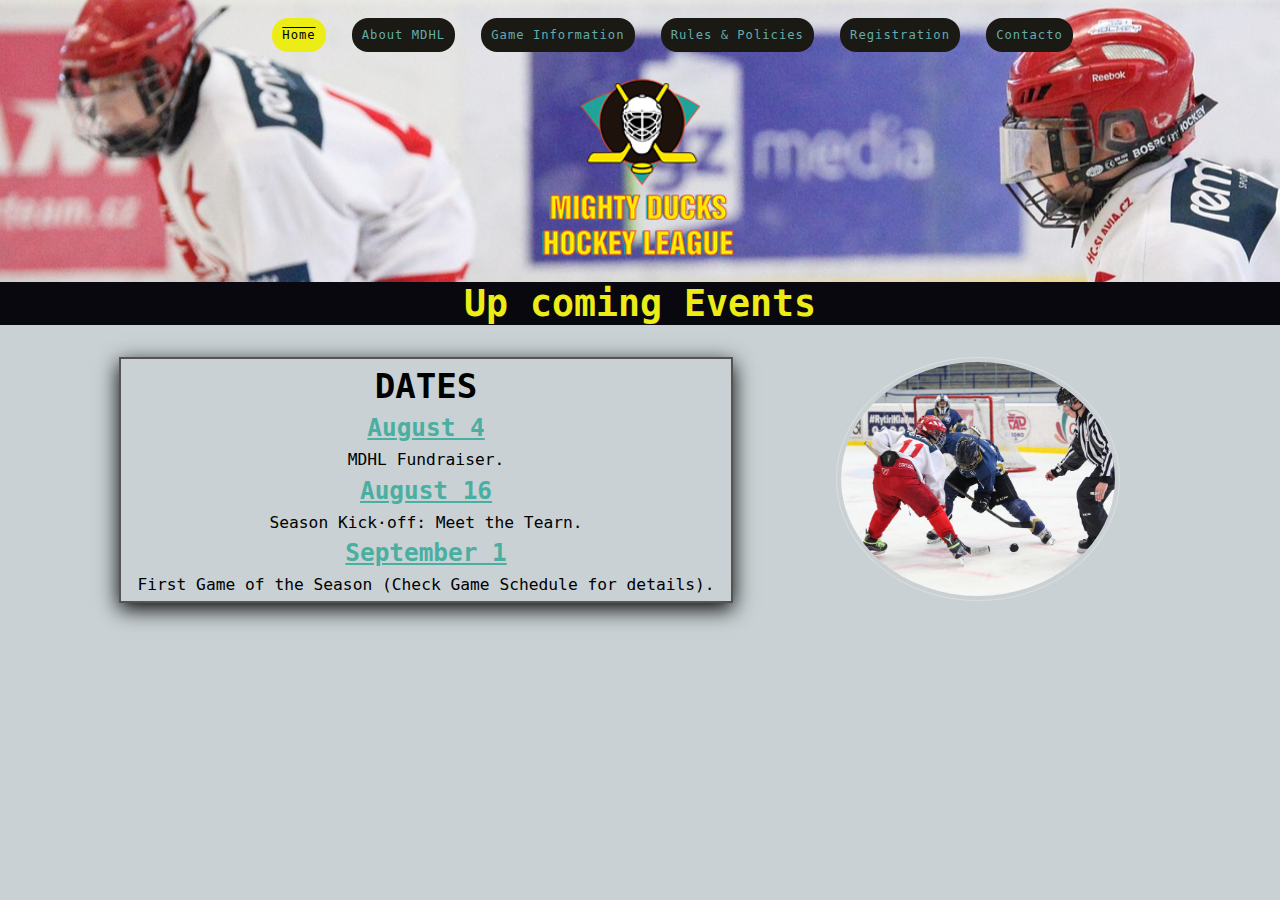
<file: index.html>
<!DOCTYPE html>
<html lang="en">
  <head>
    <meta charset="UTF-8" />
    <meta http-equiv="X-UA-Compatible" content="IE=edge" />
    <meta name="viewport" content="width=device-width, initial-scale=1.0" />
    <title>Home MDHL</title>
    <link rel="stylesheet" href="./styles/mdhl_3.css" />
  </head>
  <body>
    <header>
        <nav class="menu">
          <ul>
            <li><a href="index.html" id="actual">Home</a></li>
            <li><a href="about.html">About MDHL</a></li>
            <li><a href="gameInformation.html">Game Information</a></li>
            <li><a href="rules.html" >Rules & Policies</a></li>
            <li><a href="formulario.html">Registration</a></li>
            <li><a href="Contact.html">Contacto</a></li>
          </ul>
        </nav>
      <img id="logo" src="./assets/Logo_Mighty_ducks-01.png" alt="logo MDHL" />
    </header>
    <div class="subTitle">
      <h2>Up coming Events</h2>
    </div>

    <div class="container">
      <div id="index3">
        <section>
          <h3>DATES</h3>
          <article>
            <h4>August 4</h4>
            <p>MDHL Fundraiser.</p>
          </article>
          <article>
            <h4>August 16</h4>
            <p>Season Kick·off: Meet the Tearn.</p>
          </article>
          <article>
            <h4>September 1</h4>
            <p>First Game of the Season (Check Game Schedule for details).</p>
          </article>
        </section>
        <div class="imgIndex css3None">
          <img src="assets/portada2.jpg" alt="juego" />
        </div>
      </div>
    </div>
  </body>
</html>
</file>
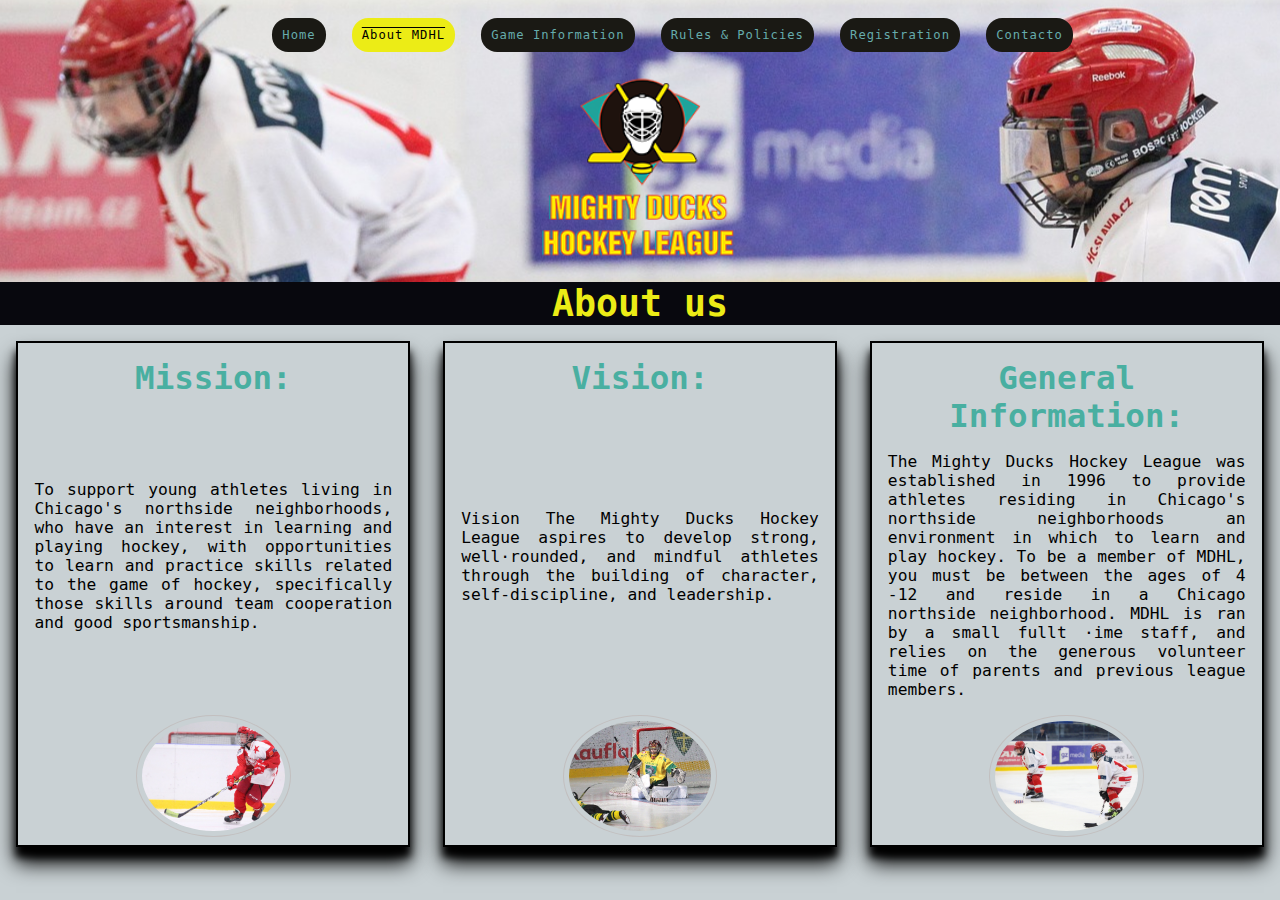
<file: about.html>
<!DOCTYPE html>
<html lang="en">
  <head>
    <meta charset="UTF-8" />
    <meta http-equiv="X-UA-Compatible" content="IE=edge" />
    <meta name="viewport" content="width=device-width, initial-scale=1.0" />
    <title>About MDHL</title>
    <link rel="stylesheet" href="./styles/mdhl_3.css" />
  </head>
  <body>
    <header>
      <nav class="menu">
        <ul>
          <li><a href="Index.html">Home</a></li>
          <li><a href="About.html" id="actual">About MDHL</a></li>
          <li><a href="gameInformation.html">Game Information</a></li>
          <li><a href="rules.html">Rules & Policies</a></li>
          <li><a href="formulario.html">Registration</a></li>
          <li><a href="Contact.html">Contacto</a></li>
        </ul>
      </nav>

      <img id="logo" src="./assets/Logo_Mighty_ducks-01.png" alt="logo MDHL" />
    </header>
    <div class="subTitle">
      <h2>About us</h2>
    </div>
    <div class="container">
      <main id="aboutUs">
        <div class="textoCss3">
          <h3>Mission:</h3>
          <p class="textoAbout">
            To support young athletes living in Chicago's northside
            neighborhoods, who have an interest in learning and playing hockey,
            with opportunities to learn and practice skills related to the game
            of hockey, specifically those skills around team cooperation and
            good sportsmanship.
          </p>
          <img
            class="imgAbout css3None"
            src="./assets/hockey_2.jpg"
            alt="jugador"
          />
        </div>
        <div class="textoCss3">
          <h3>Vision:</h3>
          <p class="textoAbout">
            Vision The Mighty Ducks Hockey League aspires to develop strong,
            well·rounded, and mindful athletes through the building of
            character, self-discipline, and leadership.
          </p>
          <img
            class="imgAbout css3None"
            src="./assets/foto_portada1.jpg"
            alt="jugador"
          />
        </div>
        <div class="textoCss3">
          <h3>General Information:</h3>
          <p class="textoAbout">
            The Mighty Ducks Hockey League was established in 1996 to provide
            athletes residing in Chicago's northside neighborhoods an
            environment in which to learn and play hockey. To be a member of
            MDHL, you must be between the ages of 4 -12 and reside in a Chicago
            northside neighborhood. MDHL is ran by a small fullt ·ime staff, and
            relies on the generous volunteer time of parents and previous league
            members.
          </p>
          <img
            class="imgAbout css3None"
            src="./assets/hockey_3.jpg"
            alt="jugador"
          />
        </div>
      </main>
    </div>
  </body>
</html>
</file>
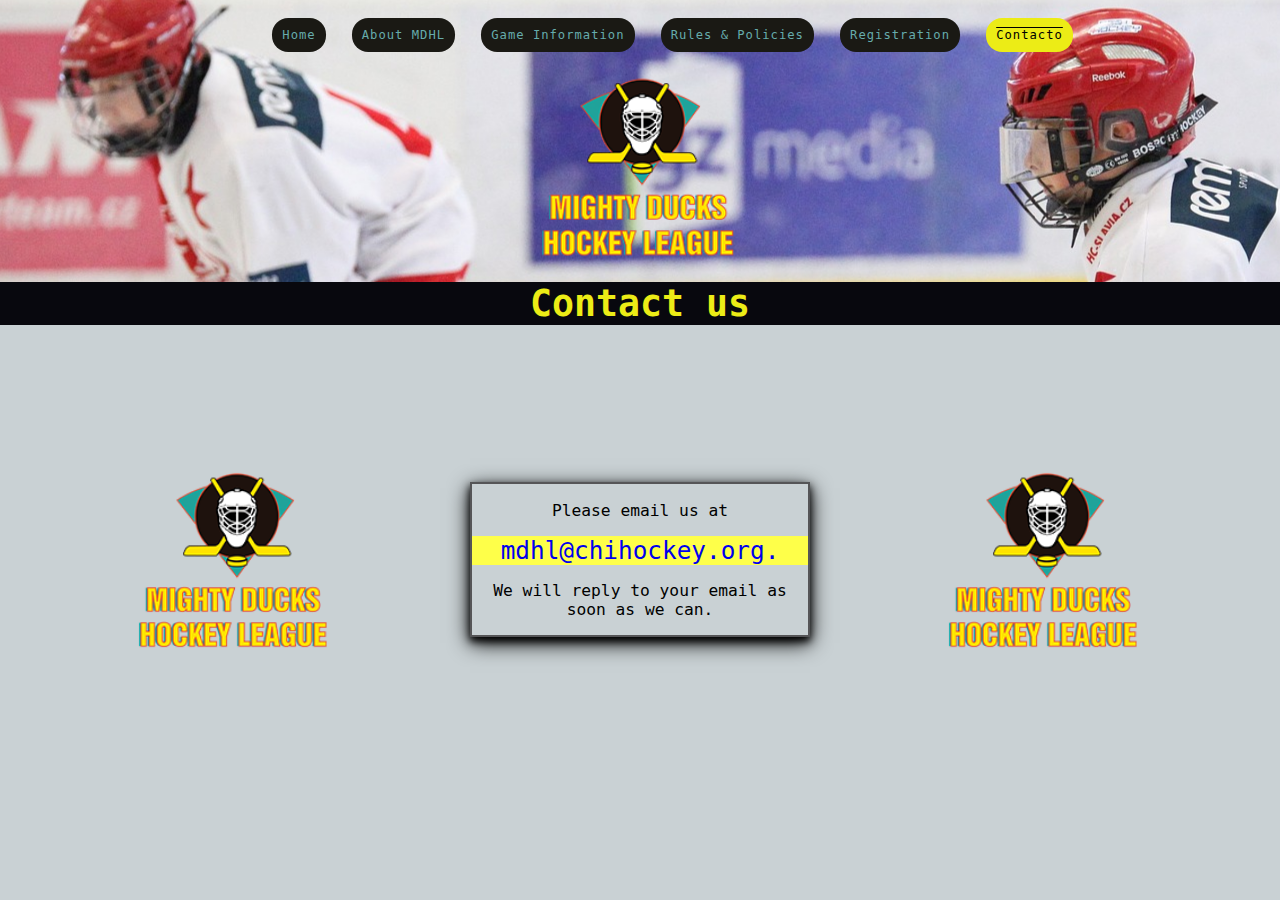
<file: contact.html>
<!DOCTYPE html>
<html lang="en">
  <head>
    <meta charset="UTF-8" />
    <meta http-equiv="X-UA-Compatible" content="IE=edge" />
    <meta name="viewport" content="width=device-width, initial-scale=1.0" />
    <title>Contact MDHL</title>
    <link rel="stylesheet" href="./styles/mdhl_3.css" />
  </head>
  <body>
    <header>
      <nav class="menu">
        <ul>
          <li><a href="index.html">Home</a></li>
          <li><a href="about.html">About MDHL</a></li>
          <li><a href="gameInformation.html">Game Information</a></li>
          <li><a href="rules.html">Rules & Policies</a></li>
          <li><a href="formulario.html">Registration</a></li>
          <li><a href="Contact.html" id="actual">Contacto</a></li>
        </ul>
      </nav>

      <img id="logo" src="./assets/Logo_Mighty_ducks-01.png" alt="logo MDHL" />
    </header>
    <div class="subTitle">
      <h2>Contact us</h2>
    </div>
    
      <div class="containerContac">
        <img
          class="imgContacto"
          src="./assets/Logo_Mighty_ducks-01.png"
          alt="logo"
        />
        <main class="contacto">
          <p>Please email us at</p>
          <a href="mailto:mdhl@chihockey.org. ">mdhl@chihockey.org.</a>
          <p>We will reply to your email as soon as we can.</p>
        </main>
        <img
          class="imgContacto"
          src="./assets/Logo_Mighty_ducks-01.png"
          alt="logo"
        />
      </div>
    
  </body>
</html>
</file>
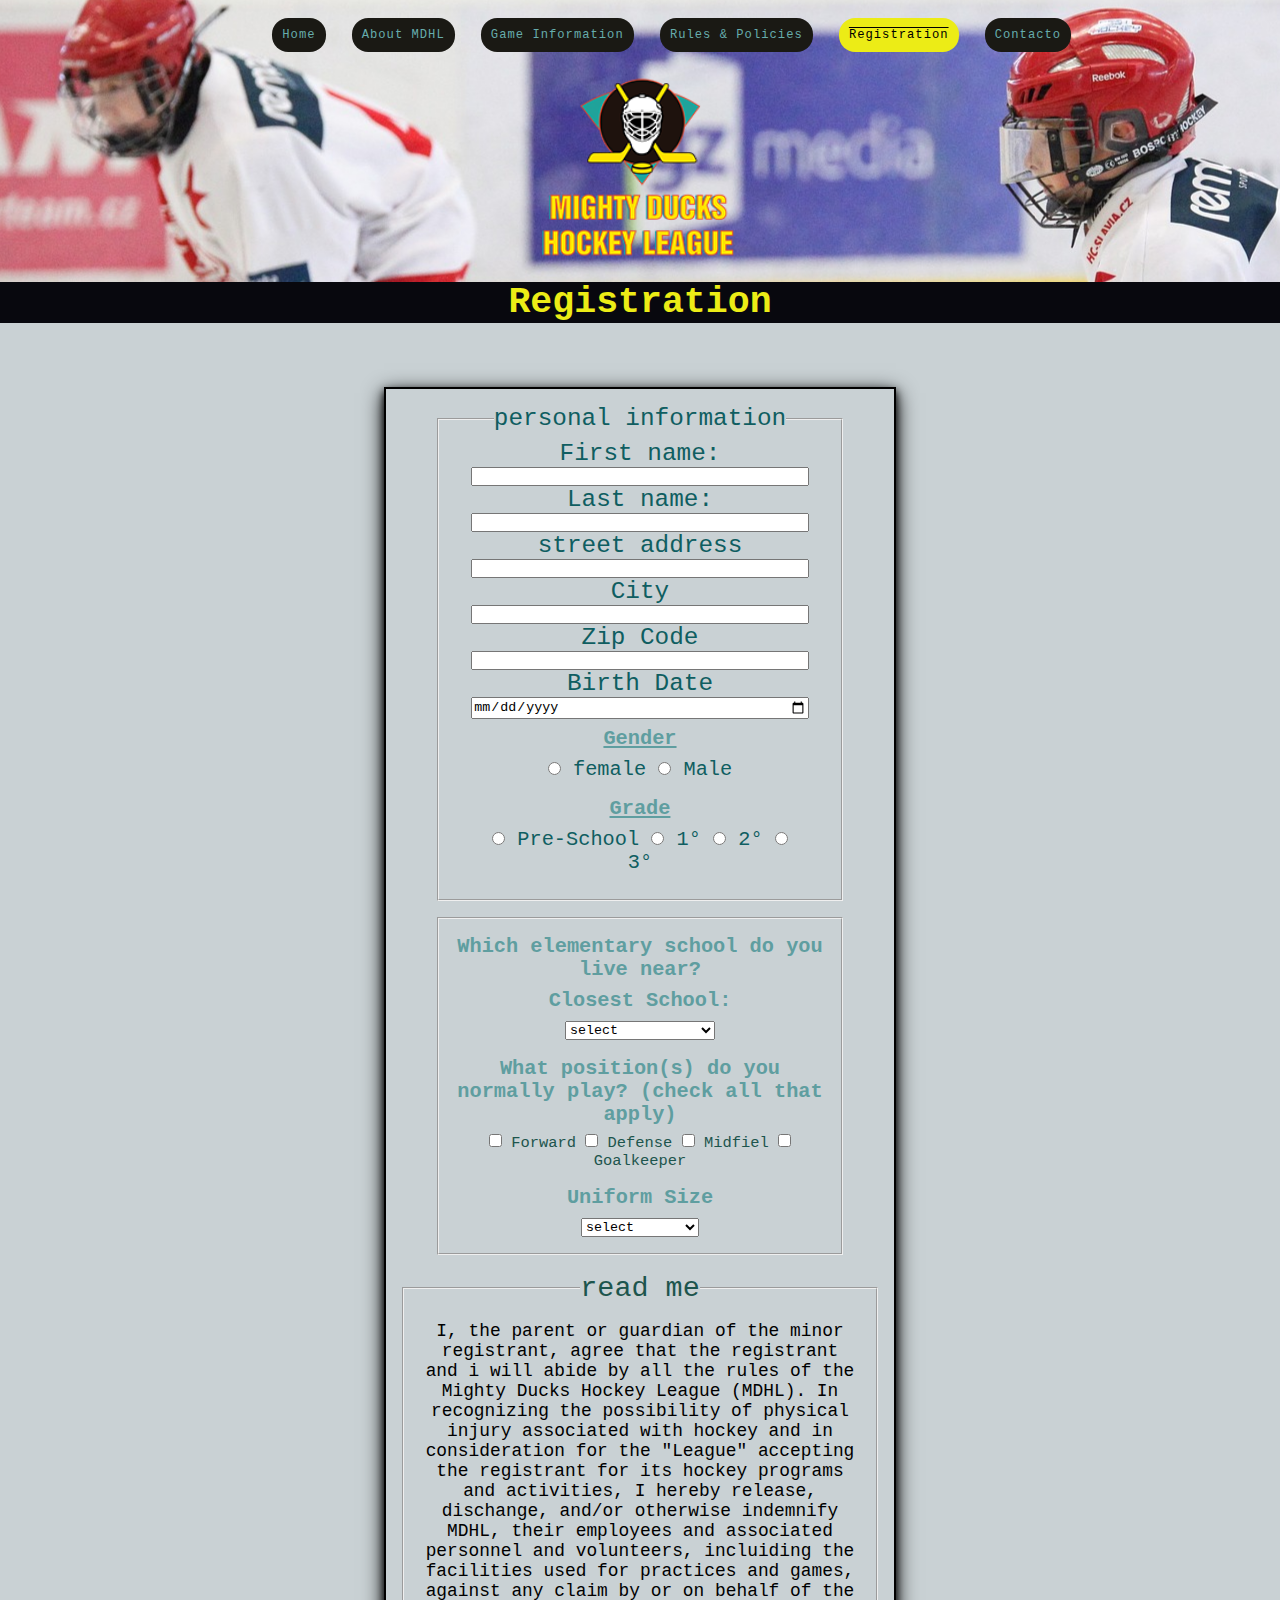
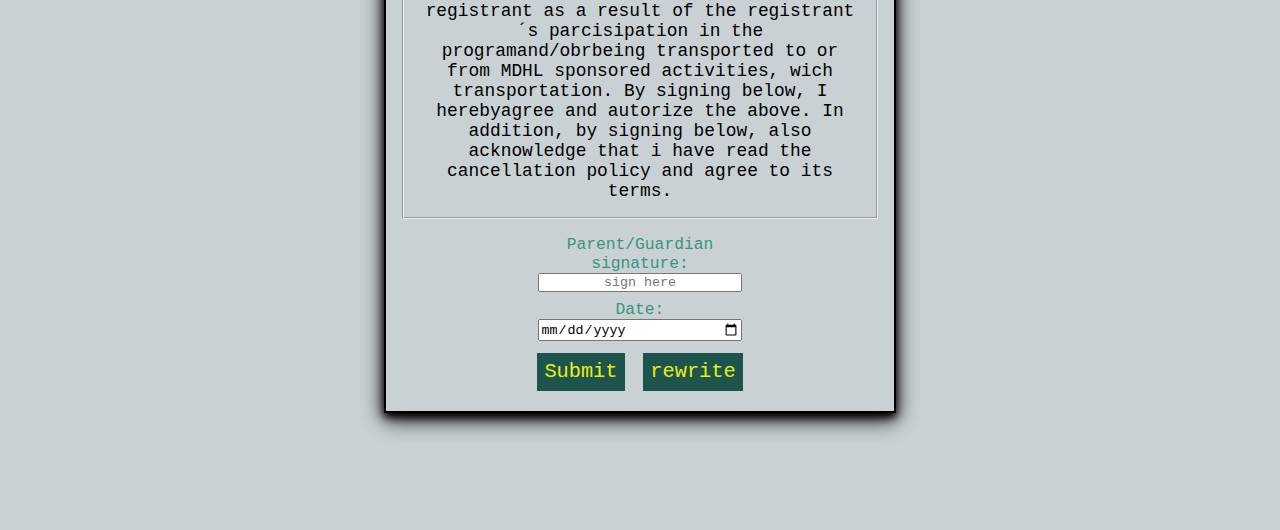
<file: formulario.html>
<!DOCTYPE html>
<html lang="en">
  <head>
    <meta charset="UTF-8" />
    <meta http-equiv="X-UA-Compatible" content="IE=edge" />
    <meta name="viewport" content="width=device-width, initial-scale=1.0" />
    <title>Formulario</title>
    <link rel="stylesheet" href="./styles/mdhl_3.css" />
  </head>
  <body>
    <header>
      <nav class="menu">
        <ul>
          <li><a href="index.html">Home</a></li>
          <li><a href="about.html">About MDHL</a></li>
          <li><a href="gameInformation.html">Game Information</a></li>
          <li><a href="rules.html">Rules & Policies</a></li>
          <li><a href="formulario.html" id="actual">Registration</a></li>
          <li><a href="Contact.html">Contacto</a></li>
        </ul>
      </nav>
      <img id="logo" src="./assets/Logo_Mighty_ducks-01.png" alt="logo MDHL" />
    </header>
    <div class="subTitle">
      <h2>Registration</h2>
    </div>

    <form action="show_data.html" id="formlario" method="GET">
      
        <fieldset class="infoP">
          <legend>personal information</legend>
        <label for="fname">First name:</label>
        <input type="text" id="fname" name="fname" required />
        <label for="lName">Last name:</label>
        <input type="text" id="lName" name="lName" required />
        <label for="direccion">street address</label>
        <input type="text" id="direccion" name="direccion" required />
        <label for="city">City</label>
        <input type="text" id="city" name="city" />
        <label for="zipCode">Zip Code</label>
        <input type="number" id="zipCode" name="zipCode"  required/>
        <label for="birthDate">Birth Date</label>
        <input type="date" id="birthDate" name="birthDate" required />
      
      <div class="gender">
        <h5>Gender</h5>
        <input type="radio" id="female" name="gender" value="Female" />
        <label for="female">female</label>
        <input type="radio" id="male" name="gender" value="Male" />
        <label for="male">Male</label>
      </div>
      <div class="grade">
        <h5>Grade</h5>
        <input type="radio" id="pre" name="grade" value="pre" />
        <label for="pre">Pre-School</label>
        <input type="radio" id="1" name="grade" value="uno" />
        <label for="1">1°</label>
        <input type="radio" id="2" name="grade" value="dos" />
        <label for="2">2°</label>
        <input type="radio" id="3" name="grade" value="tres" />
        <label for="3">3°</label>
      </div>
    </fieldset>
    <fieldset class="infoG">
      <h3>Which elementary school do you live near?</h3>
      <div class="city">
        <h3>Closest School:</h3>
        <select name="city" id="City" required>
          <option value="">select</option>
          <option value="aj">AJ Katzenmaiel</option>
          <option value="gren">Greenbay</option>
          <option value="hAy">Howard A Yearger</option>
          <option value="mPh">Marjorie P Hart</option>
          <option value="nE">North Elementary</option>
          <option value="sE">South Elementary</option>
        </select>
      </div>

      <div class="posicion">
        <h3>What position(s) do you normally play? (check all that apply)</h3>
        <input type="checkbox" name="position" id="position1" value="forward">
        <label for="position1">Forward</label>
        <input type="checkbox" name="position" id="position2" value="defense">
        <label for="position2">Defense</label>
        <input type="checkbox" name="position" id="position3" value="midfiel" >
        <label for="position3">Midfiel</label>
        <input type="checkbox" name="position" id="position4" value="goalKeeper">
        <label for="position4">Goalkeeper</label>
      </div>
      <div class="talle">
        <h3>Uniform Size</h3>
        <select name="Talle" required>
          <option value="">select</option>
          <option value="Youth_Small">Youth Small</option>
          <option value="Youth_Medium">Youth Medium</option>
          <option value="Youth_Large">Youth Large</option>
          <option value="Small">Small</option>
          <option value="Medium">Medium</option>
          <option value="Large">Large</option>
          <option value="Extra_Large">Extra-Large</option>
        </select>
      </div>
    </fieldset>
      <fieldset class="autori">
      <legend>read me</legend>
        <p>
        I, the parent or guardian of the minor registrant, agree that the
        registrant and i will abide by all the rules of the Mighty Ducks Hockey
        League (MDHL). In recognizing the possibility of physical injury
        associated with hockey and in consideration for the "League" accepting
        the registrant for its hockey programs and activities, I hereby release,
        dischange, and/or otherwise indemnify MDHL, their employees and
        associated personnel and volunteers, incluiding the facilities used for
        practices and games, against any claim by or on behalf of the registrant
        as a result of the registrant´s parcisipation in the programand/obrbeing
        transported to or from MDHL sponsored activities, wich transportation.
        By signing below, I herebyagree and autorize the above. In addition, by
        signing below, also acknowledge that i have read the cancellation policy
        and agree to its terms.
      </p>
      
    </fieldset>
      <div class="autorizacion">
        <label for="firma">Parent/Guardian signature:</label>
        <input type="text" id="firma" name="Firma" placeholder="sign here"  required/>
        <label for="fecha">Date: </label>
        <input type="date" name="fecha" id="fecha"  required/>
      </div>
      <div class="boton">
      <input type="submit" value="Submit">
      <input type="reset" value="rewrite">
    </div>
  
    </form>
  </body>
</html>
</file>
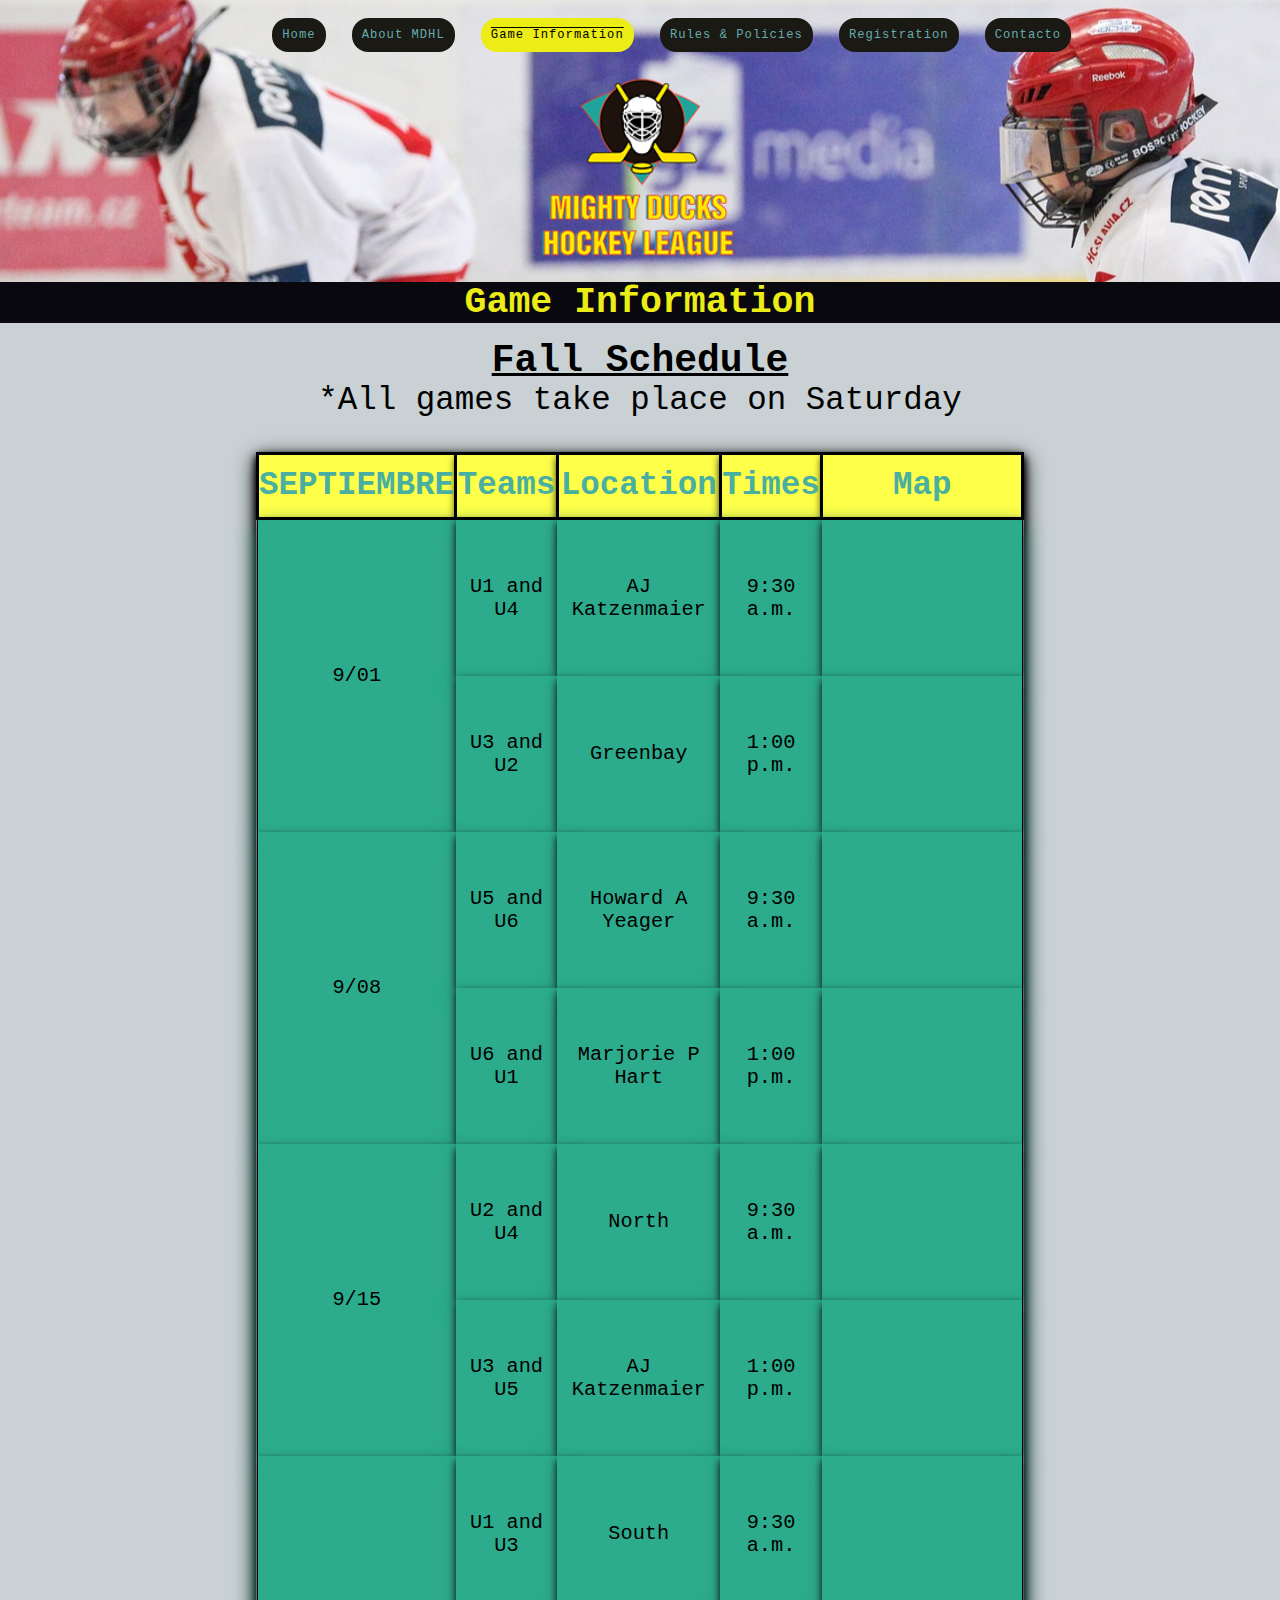
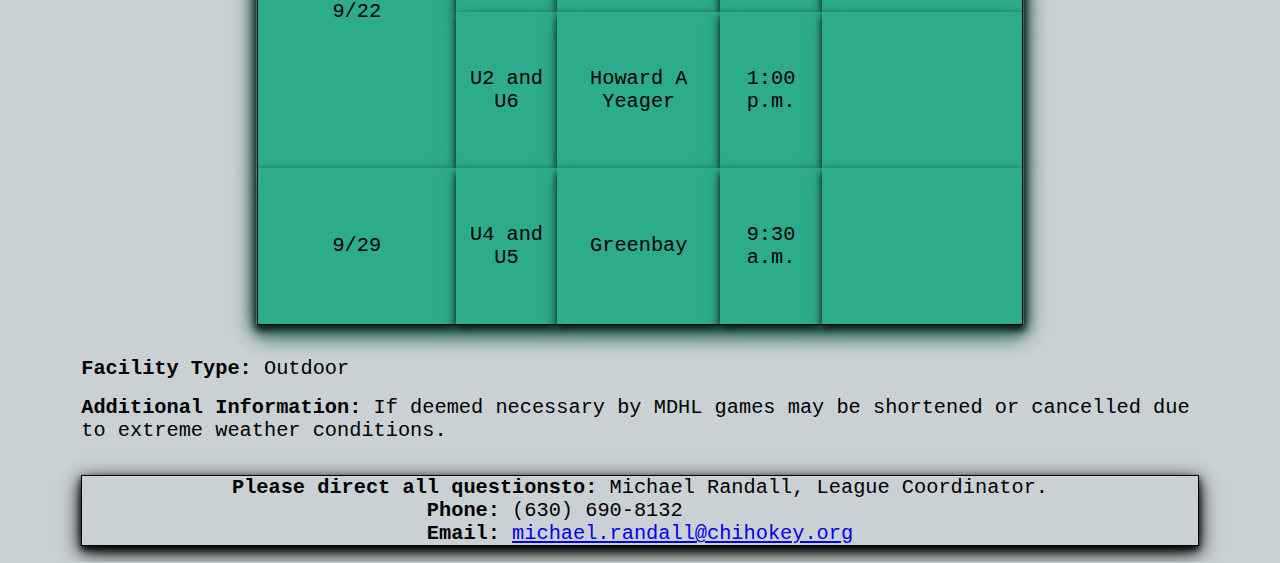
<file: gameInformation.html>
<!DOCTYPE html>
<html lang="en">
  <head>
    <meta charset="UTF-8" />
    <meta http-equiv="X-UA-Compatible" content="IE=edge" />
    <meta name="viewport" content="width=device-width, initial-scale=1.0" />
    <title>Game Information</title>
    <link rel="stylesheet" href="./styles/mdhl_3.css" />
  </head>
  <body>
    <header>
      <div class="menu">
        <nav>
          <ul>
            <li><a href="Index.html">Home</a></li>
            <li><a href="About.html">About MDHL</a></li>
            <li><a href="gameInformation.html" id="actual">Game Information</a></li>
            <li><a href="rules.html">Rules & Policies</a></li>
            <li><a href="formulario.html">Registration</a></li>
            <li><a href="Contact.html">Contacto</a></li>
          </ul>
        </nav>
      </div>
      <img id="logo" src="./assets/Logo_Mighty_ducks-01.png" alt="logo MDHL" />
    </header>
    <div class="subTitle">
      <h2>Game Information</h2>
    </div>
    <main class="containerInformacion">
      <div class="infoUp">
        <h3>Fall Schedule</h3>
        <p>*All games take place on Saturday</p>
      </div>
      <table>
        <tr>
          <th>SEPTIEMBRE</th>
          <th>Teams</th>
          <th>Location</th>
          <th>Times</th>
          <th>Map</th>
        </tr>
        <tr>
          <td rowspan="2">9/01</td>
          <td>U1 and U4</td>
          <td>AJ Katzenmaier</td>
          <td>9:30 a.m.</td>
          <td><iframe src="https://www.google.com/maps/embed?pb=!1m18!1m12!1m3!1d2949.7810708218894!2d-87.86499554943774!3d42.325868079087016!2m3!1f0!2f0!3f0!3m2!1i1024!2i768!4f13.1!3m3!1m2!1s0x880f932fbc6ba7cd%3A0xcf2bbe275c6da815!2sAJ%20Katzenmaier%20Academy!5e0!3m2!1ses-419!2sar!4v1629225612447!5m2!1ses-419!2sar" width="200" height="150" style="border:0;" allowfullscreen="" loading="lazy"></iframe></td>
        </tr>
        <tr>
          <td>U3 and U2</td>
          <td>Greenbay</td>
          <td>1:00 p.m.</td>
          <td><iframe src="https://www.google.com/maps/embed?pb=!1m18!1m12!1m3!1d2950.011012014123!2d-87.87105824943798!3d42.32096387908736!2m3!1f0!2f0!3f0!3m2!1i1024!2i768!4f13.1!3m3!1m2!1s0x880f933bce5af881%3A0x740a7a7d548adce1!2sGreen%20Bay%20School%20(Pre-K)!5e0!3m2!1ses-419!2sar!4v1629225666229!5m2!1ses-419!2sar" width="200" height="150" style="border:0;" allowfullscreen="" loading="lazy"></iframe></td>
        </tr>
        <tr>
          <td rowspan="2">9/08</td>
          <td>U5 and U6</td>
          <td>Howard A Yeager</td>
          <td>9:30 a.m.</td>
          <td><iframe src="https://www.google.com/maps/embed?pb=!1m18!1m12!1m3!1d2950.2700626361725!2d-87.85607514943815!3d42.315438279087815!2m3!1f0!2f0!3f0!3m2!1i1024!2i768!4f13.1!3m3!1m2!1s0x880feccac26b07c5%3A0x8b51fa5d6efe771a!2sHoward%20A.%20Yeager%20School%20(PREK-K)!5e0!3m2!1ses-419!2sar!4v1629225778348!5m2!1ses-419!2sar" width="200" height="150" style="border:0;" allowfullscreen="" loading="lazy"></iframe></td>
        </tr>
        <tr>
          <td>U6 and U1</td>
          <td>Marjorie P Hart</td>
          <td>1:00 p.m.</td>
          <td><iframe src="https://www.google.com/maps/embed?pb=!1m18!1m12!1m3!1d2968.289839353719!2d-87.64816674945318!3d41.929622879116145!2m3!1f0!2f0!3f0!3m2!1i1024!2i768!4f13.1!3m3!1m2!1s0x880fd30f2637f9d7%3A0xdbff5d5dfcfcfa35!2sMarjorie%20P%20Hart%20Elementary!5e0!3m2!1ses-419!2sar!4v1629225845854!5m2!1ses-419!2sar" width="200" height="150" style="border:0;" allowfullscreen="" loading="lazy"></iframe></td>
        </tr>
        <tr>
          <td rowspan="2">9/15</td>
          <td>U2 and U4</td>
          <td>North</td>
          <td>9:30 a.m.</td>
          <td><iframe src="https://www.google.com/maps/embed?pb=!1m18!1m12!1m3!1d11875.125435509692!2d-87.63391352755912!3d41.91905866586905!2m3!1f0!2f0!3f0!3m2!1i1024!2i768!4f13.1!3m3!1m2!1s0x880fd366ec660f0f%3A0x1b2c609110c71b7f!2sNorth%20Avenue%20Beach!5e0!3m2!1ses-419!2sar!4v1629225933035!5m2!1ses-419!2sar" width="200" height="150" style="border:0;" allowfullscreen="" loading="lazy"></iframe></td>
        </tr>
        <tr>
          <td>U3 and U5</td>
          <td>AJ Katzenmaier</td>
          <td>1:00 p.m.</td>
          <td><iframe src="https://www.google.com/maps/embed?pb=!1m18!1m12!1m3!1d2949.7810708218894!2d-87.86499554943774!3d42.325868079087016!2m3!1f0!2f0!3f0!3m2!1i1024!2i768!4f13.1!3m3!1m2!1s0x880f932fbc6ba7cd%3A0xcf2bbe275c6da815!2sAJ%20Katzenmaier%20Academy!5e0!3m2!1ses-419!2sar!4v1629225612447!5m2!1ses-419!2sar" width="200" height="150" style="border:0;" allowfullscreen="" loading="lazy"></iframe></td>
        </tr>
        <tr>
          <td rowspan="2">9/22</td>
          <td>U1 and U3</td>
          <td>South</td>
          <td>9:30 a.m.</td>
          <td><iframe src="https://www.google.com/maps/embed?pb=!1m18!1m12!1m3!1d11875.94248930666!2d-87.6387712302246!3d41.914667800000004!2m3!1f0!2f0!3f0!3m2!1i1024!2i768!4f13.1!3m3!1m2!1s0x880fd3768e396801%3A0xf964b9cbccc236da!2sSouth%20Field%20House!5e0!3m2!1ses-419!2sar!4v1629226138408!5m2!1ses-419!2sar" width="200" height="150" style="border:0;" allowfullscreen="" loading="lazy"></iframe></td>
        </tr>
        <tr>
          <td>U2 and U6</td>
          <td>Howard A Yeager</td>
          <td>1:00 p.m.</td>
          <td><iframe src="https://www.google.com/maps/embed?pb=!1m18!1m12!1m3!1d2950.2700626361725!2d-87.85607514943815!3d42.315438279087815!2m3!1f0!2f0!3f0!3m2!1i1024!2i768!4f13.1!3m3!1m2!1s0x880feccac26b07c5%3A0x8b51fa5d6efe771a!2sHoward%20A.%20Yeager%20School%20(PREK-K)!5e0!3m2!1ses-419!2sar!4v1629225778348!5m2!1ses-419!2sar" width="200" height="150" style="border:0;" allowfullscreen="" loading="lazy"></iframe></td>
        </tr>
        <tr>
          <td>9/29</td>
          <td>U4 and U5</td>
          <td>Greenbay</td>
          <td>9:30 a.m.</td>
          <td><iframe src="https://www.google.com/maps/embed?pb=!1m18!1m12!1m3!1d2950.011012014123!2d-87.87105824943798!3d42.32096387908736!2m3!1f0!2f0!3f0!3m2!1i1024!2i768!4f13.1!3m3!1m2!1s0x880f933bce5af881%3A0x740a7a7d548adce1!2sGreen%20Bay%20School%20(Pre-K)!5e0!3m2!1ses-419!2sar!4v1629225666229!5m2!1ses-419!2sar" width="200" height="150" style="border:0;" allowfullscreen="" loading="lazy"></iframe></td>
        </tr>
      </table>
      <div class="infoDown">
        <p><b>Facility Type: </b>Outdoor</p>

        <p>
          <b>Additional Information: </b>If deemed necessary by MDHL games may
          be shortened or cancelled due to extreme weather conditions.
        </p>
      </div>
    </main>
    <footer>
      <p>
        <b>Please direct all questionsto: </b> Michael Randall, League
        Coordinator.
      </p>
      <div>
        <p><b>Phone:</b> (630) 690-8132</p>

        <p>
          <b>Email: </b
          ><a href="mailto:michael.randall@chihokey.org"
            >michael.randall@chihokey.org</a
          >
        </p>
      </div>
    </footer>
  </body>
</html>
</file>
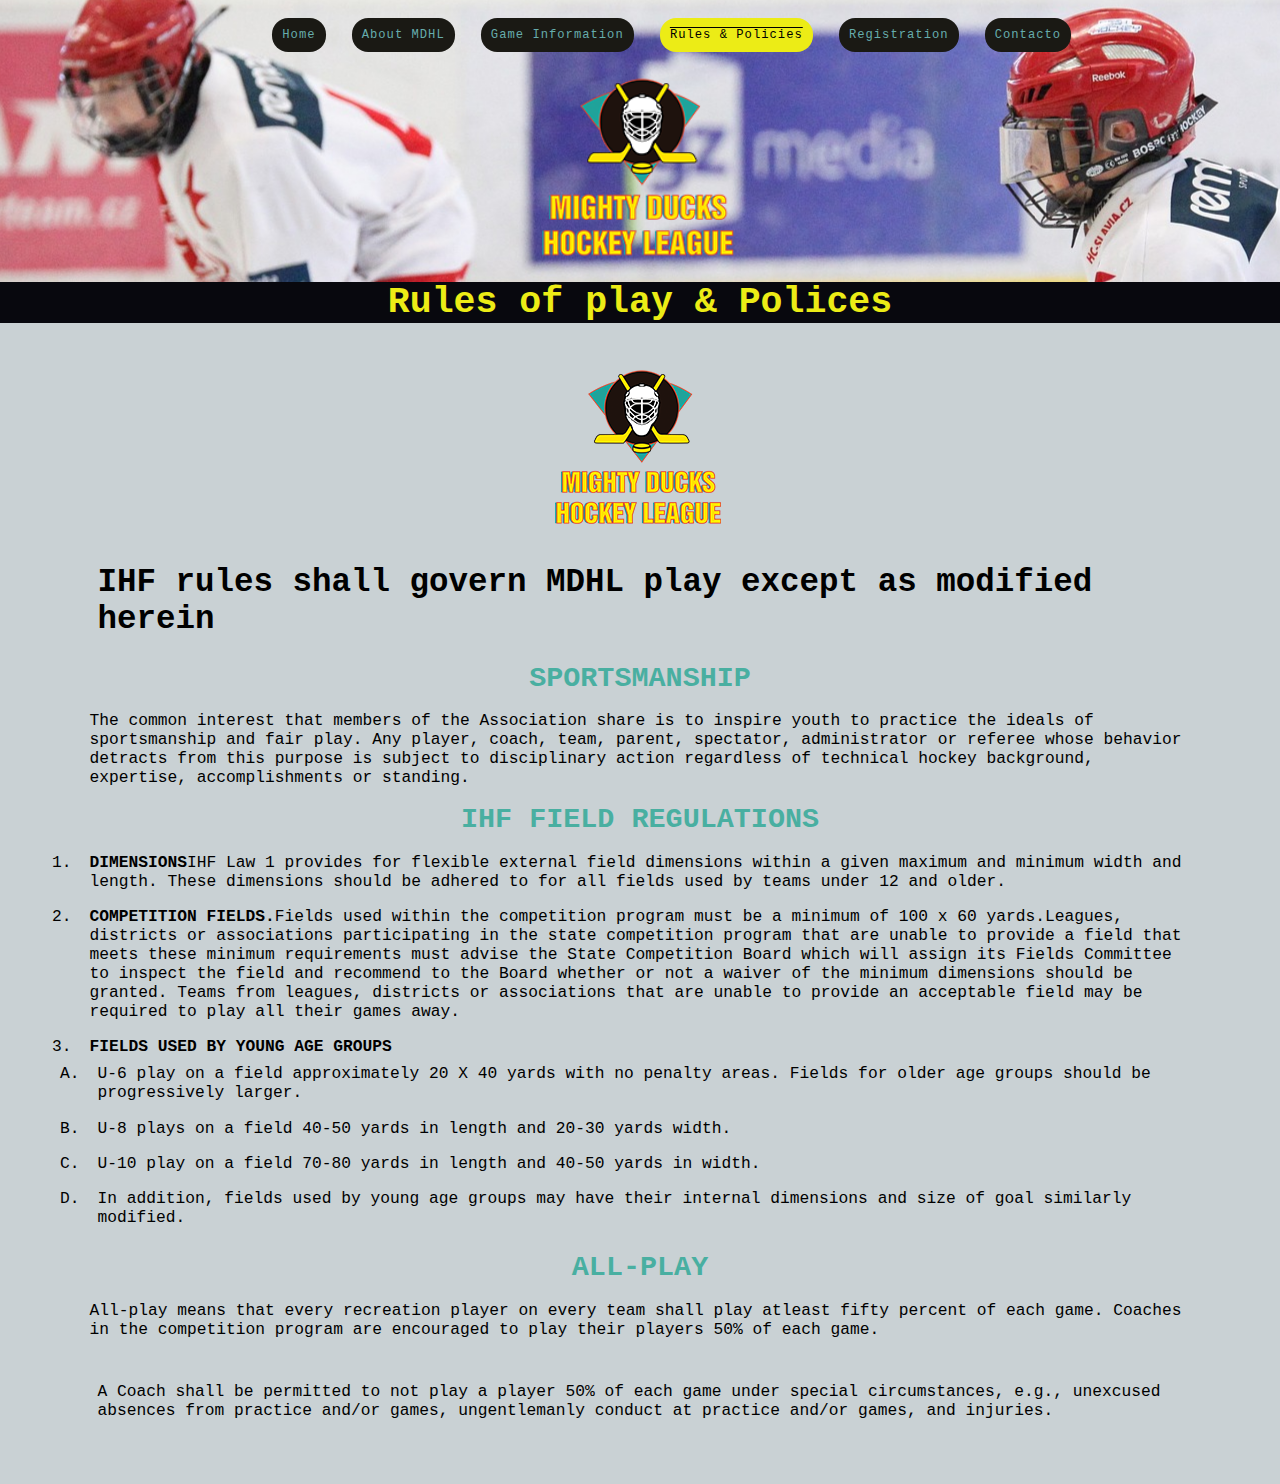
<file: rules.html>
<!DOCTYPE html>
<html lang="en">
  <head>
    <meta charset="UTF-8" />
    <meta http-equiv="X-UA-Compatible" content="IE=edge" />
    <meta name="viewport" content="width=device-width, initial-scale=1.0" />
    <title>Rules & Polices</title>
    <link rel="stylesheet" href="./styles/mdhl_3.css" />
  </head>
  <body>
    <header>
      <nav class="menu">
        <ul>
          <li><a href="Index.html">Home</a></li>
          <li><a href="About.html">About MDHL</a></li>
          <li><a href="gameInformation.html">Game Information</a></li>
          <li><a href="rules.html" id="actual">Rules & Policies</a></li>
          <li><a href="formulario.html">Registration</a></li>
          <li><a href="Contact.html">Contacto</a></li>
        </ul>
      </nav>
      <img id="logo" src="assets/Logo_Mighty_ducks-01.png" alt="logo MDHL" />
    </header>
    <div class="subTitle">
      <h2>Rules of play & Polices</h2>
    </div>

    <main class="reglas">
      <img
        class="logoReglas"
        src="./assets/Logo_Mighty_ducks-01.png"
        alt="logo"
      />
      <h4>IHF rules shall govern MDHL play except as modified herein</h4>
      <h3>SPORTSMANSHIP</h3>
      <p>
        The common interest that members of the Association share is to inspire
        youth to practice the ideals of sportsmanship and fair play. Any player,
        coach, team, parent, spectator, administrator or referee whose behavior
        detracts from this purpose is subject to disciplinary action regardless
        of technical hockey background, expertise, accomplishments or standing.
      </p>
      <h3>IHF FIELD REGULATIONS</h3>
      <ol>
        <li>
          <b>DIMENSIONS</b>IHF Law 1 provides for flexible external field
          dimensions within a given maximum and minimum width and length. These
          dimensions should be adhered to for all fields used by teams under 12
          and older.
        </li>
        <li>
          <b>COMPETITION FIELDS.</b>Fields used within the competition program
          must be a minimum of 100 x 60 yards.Leagues, districts or associations
          participating in the state competition program that are unable to
          provide a field that meets these minimum requirements must advise the
          State Competition Board which will assign its Fields Committee to
          inspect the field and recommend to the Board whether or not a waiver
          of the minimum dimensions should be granted. Teams from leagues,
          districts or associations that are unable to provide an acceptable
          field may be required to play all their games away.
        </li>
        <li>
          <b>FIELDS USED BY YOUNG AGE GROUPS</b>
          <ol class="subList">
            <li>
              U-6 play on a field approximately 20 X 40 yards with no penalty
              areas. Fields for older age groups should be progressively larger.
            </li>
            <li>
              U-8 plays on a field 40-50 yards in length and 20-30 yards width.
            </li>
            <li>
              U-10 play on a field 70-80 yards in length and 40-50 yards in
              width.
            </li>
            <li>
              In addition, fields used by young age groups may have their
              internal dimensions and size of goal similarly modified.
            </li>
          </ol>
        </li>
      </ol>

      <h3>ALL-PLAY</h3>
      <p>
        All-play means that every recreation player on every team shall play
        atleast fifty percent of each game. Coaches in the competition program
        are encouraged to play their players 50% of each game.
      </p>

      <ul>
        <li>
          <p>
            A Coach shall be permitted to not play a player 50% of each game
            under special circumstances, e.g., unexcused absences from practice
            and/or games, ungentlemanly conduct at practice and/or games, and
            injuries.
          </p>
        </li>
      </ul>
    </main>
  </body>
</html>
</file>
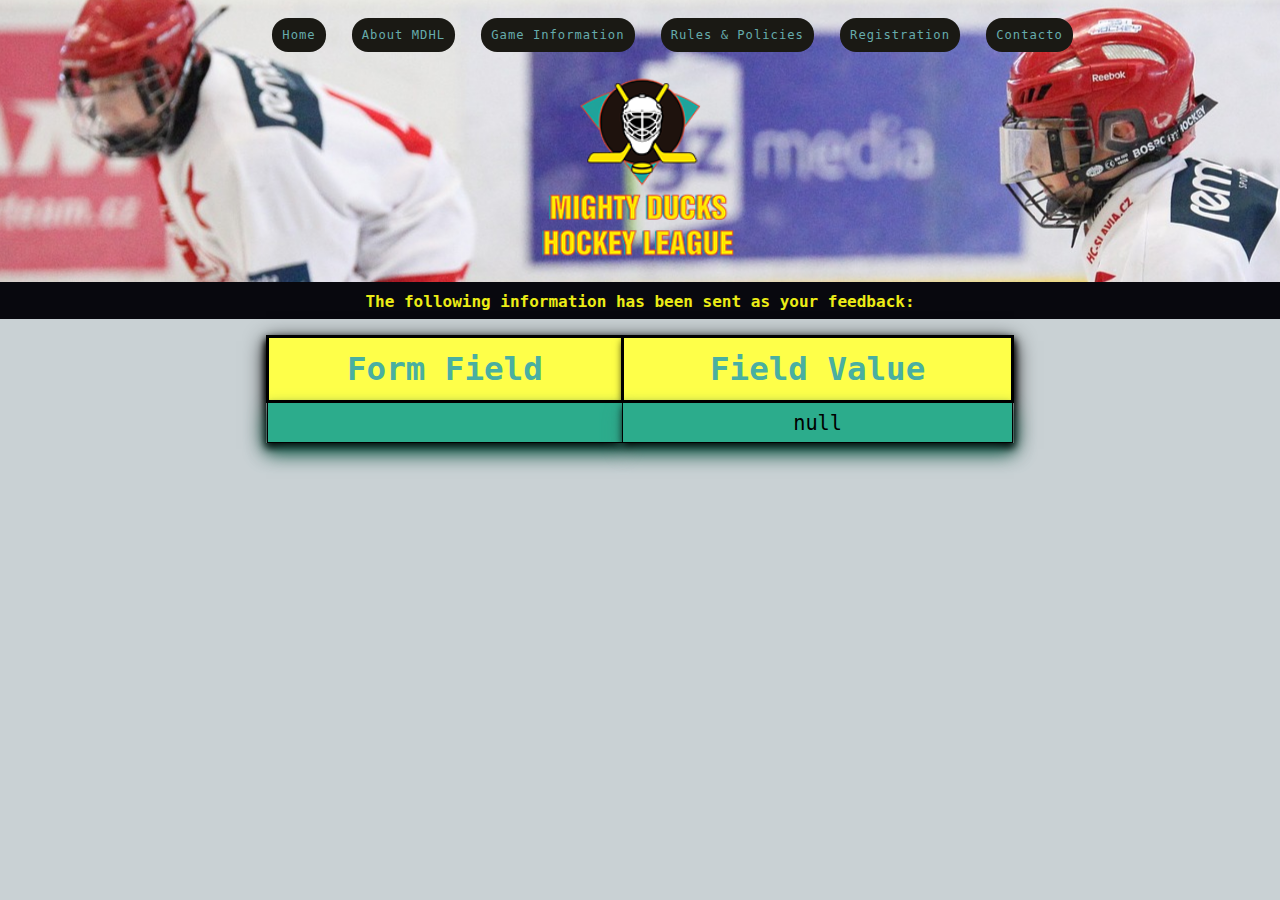
<file: show_data.html>
<html>
<head>
  <meta charset="UTF-8" />
    <meta http-equiv="X-UA-Compatible" content="IE=edge" />
    <meta name="viewport" content="width=device-width, initial-scale=1.0" />
    <link rel="stylesheet" href="styles/mdhl_3.css" />
<title>Feedback Sent</title>
</head>
<body">
  <header>
    <div class="menu">
      <nav>
        <ul>
          <li><a href="Index.html">Home</a></li>
          <li><a href="About.html">About MDHL</a></li>
          <li><a href="gameInformation.html">Game Information</a></li>
          <li><a href="rules.html">Rules & Policies</a></li>
          <li><a href="formulario.html">Registration</a></li>
          <li><a href="Contact.html">Contacto</a></li>
        </ul>
      </nav>
    </div>
    <img id="logo" src="./assets/Logo_Mighty_ducks-01.png" alt="logo MDHL" />
  </header>
  <div class="subTitleTabla">
    <p align=center>&nbsp;</p>
    <h2 align=center><font size="+1">The following information has been sent as your
      feedback:</font></h2>
  </div>

<div class="tablaData">
<table border="1" align=center width="226">
  <tr>
    <th align="center">Form Field</th>
    <th align="center">Field Value</th>
  </tr>

<script language="javascript">
var args = location.search.substr(1).split('&');
for (var i = 0; i < args.length; ++i) {
  var parts = args[i].split('=');
  if (parts != null) {
    var field = parts[0];
    var value = parts[1];
    if (value == null) {
      value = "null"
    }
    else {
      value = '"' + unescape(value.replace(/\+/g, ' ')) + '"';
    }

    document.writeln('<tr><td align="center">' + field + '</td>');
    document.writeln('<td align="center">' + value + '</td></tr>');
  }
}
</script>

<noscript>
<tr><td>
<p>You need to turn on Javascript in your browser.</p>

<p>In Microsoft Internet Explorer 4 or greater:</p>
<ul>
<li>From the "Tools" menu (in IE 4, it's the "View" menu), select "Internet Options".</li>
<li>Click on the "Security" tab.</li>
<li>Click on the "Custom Level" button. (In IE 4, select "Custom"
and then click on "Settings...".)</li>
<li>Under "Active scripting" make sure "Enable" is selected.</li>
</ul>

<p>In Netscape version 4 or greater:</p>
<ul>
<li>From the <b>Edit</b> menu, select <b>Preferences</b>.</li>
<li>In the <b>Category</b> list on the left, click on the word "Advanced".</li>
<li>In the panel on the right, make sure "Enable JavaScript" is checked.</li>
<li>Click the <b>OK</b> button.</li>
</ul>

</td></tr>
</noscript>

</table>
</div>
</body>
</html>
</file>
<file: styles/mdhl_3.css>
html{
  font-size: 62.5%;
}
* {
  margin: 0;
  padding: 0;
  box-sizing: border-box;
  font-family: monospace;
}
body {
  background-color: rgb(201, 209, 212);
}
/* menu */
.menu {
  margin-top: 2rem;
  width: 100%;
  padding-left: 20%;
}

ul li a {
  color: #66acac;
  text-decoration: none;
  border-radius: 2rem;
  background-color: #1a1914;
  font-size: 1.5rem;
  letter-spacing: 1px;
  padding: 1% 1%;
  
}

ul li {
  display: inline;
  margin: 1rem;
}

#actual {
  text-decoration: overline;
  background-color: #ecec16;
  color: black;
}
ul li a:hover {
  background-color: rgb(50, 119, 119);
  color: #ecec16;
}

/* encabezado */
header {
  display: flex;
  flex-direction: column;
  align-items: center;
  background-image: url(../assets/hockey_3.jpg);
  background-position: 38% 25%;
  
}

#logo {
  width: 18%;
}

/* cuerpo home*/
#index3 {
  display: flex;
  margin-top: 2rem;
  flex-direction: row;
  padding: 2rem;
  justify-content: space-evenly;
}
#index3 h3 {
  font-size: 4.2rem;
}

.subTitle {
  background-color: rgb(8, 8, 14);
  font-size: 3rem;
  color: #ecec16;
  text-align: center;
}

section {
  display: flex;
  flex-direction: column;
  justify-content: space-evenly;
  padding: 0 2rem;
  align-items: center;
  border: 2px solid rgb(85, 83, 83);
  box-shadow: 0 5px 8px 0 rgba(0, 0, 0, 0), 0 6px 20px 0 rgba(0, 0, 0, 1);
}

section article h4 {
  font-size: 3rem;
  text-align: center;
  text-decoration: underline;
  color: #49afa1;
}
section article p {
  font-size:2rem;
  text-align: center;
  padding-top: 1rem;
}

/* imagen index */
.css3 {
  width: 20%;
  height: 20%;
}
.imgIndex img {
  width: 35rem;
  height: 30rem;
  object-fit: cover;
  border: 1px solid #ddd;
  border-radius: 50%;
  padding: 0.5rem;
  margin-right: 5rem;
}

/* about */

#aboutUs {
  background-color: rgb(201, 209, 212);
  display: flex;
  flex-direction: row;
  justify-content: space-around;
}

.textoCss3 {
  display: flex;
  flex-direction: column;
  align-items: center;
  justify-content: space-between;
  border: 2px solid black;
  width: 20rem;
  box-shadow: 0 10px 8px 0 black, 0 16px 20px 0 black;
  flex: 2;
  margin: 2rem;
}
.textoCss3 h3 {
  text-align: center;
  font-size: 4rem;
  margin-top: 2rem;
  color: #49afa1;
}
.textoCss3 p {
  text-align: justify;
  font-size: 2rem;
  padding: 2rem;
}

.imgAbout {
  width: 19rem;
  height: 15rem;
  object-fit: cover;
  border: 1px solid rgb(194, 191, 191);
  border-radius: 50%;
  padding: 5px;
  margin-bottom: 1rem;
}

/* contacto */

.containerContac {
  display: flex;
  align-items: center;
  justify-content: center;
}
.contacto {
  display: flex;
  flex-direction: column;
  border: 2px solid rgb(85, 85, 87);
  text-align: center;
  width: 30%;
  height: 100%;
  box-shadow: 0 4px 8px 0 black, 0 6px 20px 0 black;
  text-align: center;
  justify-content: space-around;
}

.contacto p {
  font-size: 2rem;
  padding: 2rem;
}

.contacto a {
  font-size: 3rem;
  text-decoration: none;
  background-color: #feff49;
}

.imgContacto {
  width: 20%;
  margin: 15rem;
}

/* game information */

.containerInformacion {
  display: flex;
  flex-direction: column;
  align-items: center;
  margin-top: 2rem;
}

.containerInformacion table {
  margin: 4rem 0 2rem;
  font-size: 3rem;
}

.infoUp {
  display: flex;
  flex-direction: column;
  align-items: center;
  font-size: 4rem;
}
.infoUp h3 {
  text-decoration: underline;
}

table {
  border: 1px solid black;
  box-shadow: 0 4px 8px 0 black, 0 6px 20px 0 black;
  width: 60%;
}
table,
th,
td {
  border-collapse: collapse;
}
table th {
  color: #49afa1;
  font-size: 4rem;
  background-color: #feff49;
  height: 8rem;
  box-shadow: 0 4px 8px 0 black;
  border: solid black;
}
table td {
  background-color: rgb(44, 172, 140);
  font-size: 2.5rem;
  height: 5rem;
  box-shadow: 0 4px 8px 0 black, 0 10px 20px 0 #369681;
}

table,
tr {
  text-align: center;
}

.infoDown p {
  margin: 2rem 10rem;
  font-size: 2.5rem;
}
footer {
  display: flex;
  flex-direction: column;
  align-items: center;
  margin: 2rem 10rem 2rem;
  font-size: 2.5rem;
  border: 1px solid black;
  box-shadow: 0 4px 8px 0 black, 0 6px 20px 0 black;
}

/* rules */

.reglas {
  display: flex;
  flex-direction: column;
  margin: 3rem 10rem;
  align-items: center;
  border: 2px;
}
.reglas h4 {
  font-size: 4rem;
  padding: 2rem;
}
.reglas h3 {
  color: #49afa1;
  margin: 1rem;
  font-size: 3.5rem;
}

.reglas ol li {
  font-size: 2rem;
  padding: 1rem;
}
.subList {
  list-style-type: upper-alpha;
}

.reglas p,
ul {
  font-size: 2rem;
  padding: 1rem;
}

/* formulario */

form {
  display: flex;
  flex-direction: column;
  align-items: center;
  font-size: 2rem;
  border: 2px solid black;
  margin: 5% 30%;
  text-align: center;
  box-shadow: 0 4px 8px 0 black, 0 6px 20px 0 black;
}
form h5 {
  text-decoration: underline;
  color:cadetblue;
  font-size: 2.5rem;
  padding: 1rem;
}
form .infoP {
  display: flex;
  flex-direction: column;
  width: 80%;
  color: rgb(15, 94, 97);
  font-size: 3rem;
  padding: 1rem 4rem 2rem ;
  margin: 2rem;
}
form h3 {
  
  color: cadetblue;
}

.infoG {
  width: 80%;
  text-align: center;
  display: flex;
  flex-direction: column;
  padding: 2rem;
}
.infoG h3{
  padding-bottom: 1rem;
  font-size: 2.5rem;
}
.posicion{
  margin-top: 2rem;
  font-size: 1.9rem;
  color: #1d554d;
}
.talle {
  margin-top: 2rem;
}
.grade {
  margin: 1rem;
  font-size: 2.5rem;
}
.gender {
  font-size: 2.5rem;
}

.autorizacion #firma {
  text-align: center;
  margin-bottom: 1rem;
}
form .boton {
  margin-bottom: 2rem;
}
.autorizacion {
  display: flex;
  flex-direction: column;
  text-align: center;
  width: 25rem;
  color: #369681;
  margin-bottom: 1rem;
}
.autori {
  margin: 2rem;
  padding: 2rem;
  font-size: 2.2rem;
}
.autori legend{
  color: #1d554d;
  font-size: 3.5rem;
}
input[type=submit], input[type=reset] {
  background-color: #1d554d;
  border: 0.1rem solid #1d554d;
  color:#ecec16;
  padding: 0.8rem;
  margin: 0.5rem;
  font-size: 2.5rem;
}
input[type=submit]:hover, input[type=reset]:hover{
  background-color: darkcyan;
  cursor: pointer;
  text-decoration: underline;
}

/* formulario-Data */

.tablaData {
  display: flex;
  justify-content: center;
  padding: 2rem;
}
.subTitleTabla {
  background-color: rgb(8, 8, 14);
  color: #ecec16;
  text-align: center;
  padding-bottom: 1rem;
}
</file>
